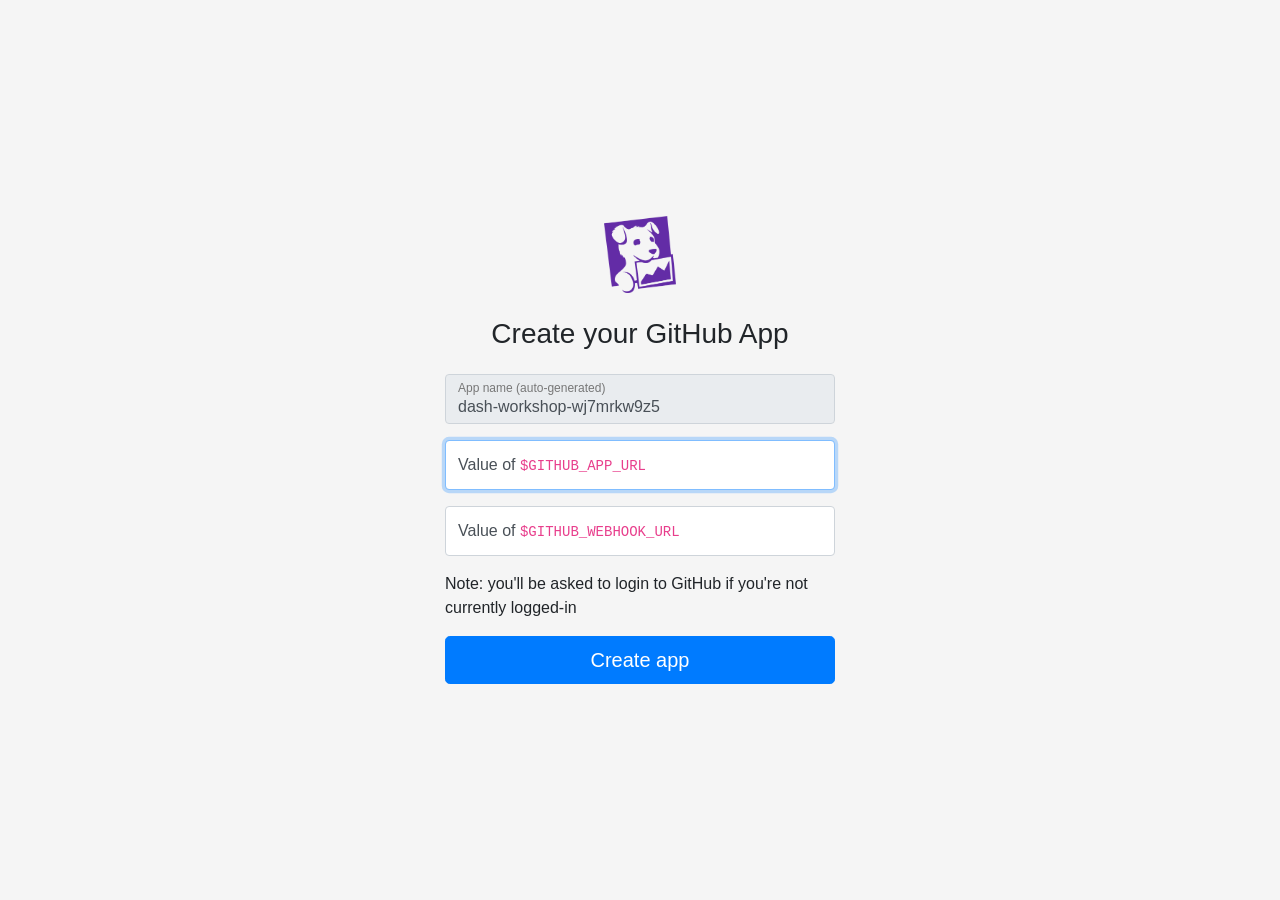
<file: index.html>
<!doctype html>
<html lang="en">
  <head>
    <meta charset="utf-8">
    <meta name="viewport" content="width=device-width, initial-scale=1, shrink-to-fit=no">
    <title>Create your GitHub app</title>
    <link href="bootstrap.min.css" rel="stylesheet">
    <link href="floating-labels.css" rel="stylesheet">
    <script src="./script.js"></script>
  </head>

  <body>
    <form class="form-signin" id="form" method="POST" action="https://github.com/settings/apps/new">
      <div class="text-center mb-4">
        <img class="mb-4" src="dd_icon_rgb.png" alt="" width="72">
        <h1 class="h3 mb-3 font-weight-normal">Create your GitHub App</h1>
      </div>
      <div class="alert alert-danger hidden" id="alert" role="alert">
        Incorrect URL values detected.
      </div>
      <div class="form-label-group">
        <input type="text" id="inputAppName" class="form-control" placeholder="App name (auto-generated)" disabled>
        <label for="inputAppName">App name (auto-generated)</label>
      </div>

      <div class="form-label-group">
        <input type="text" id="inputAppUrl" class="form-control" placeholder="Value of $GITHUB_APP_URL" autofocus>
        <label for="inputAppUrl">Value of <code>$GITHUB_APP_URL</code></label>
      </div>

      <div class="form-label-group">
        <input type="text" id="inputWebhookUrl" class="form-control" placeholder="Value of $GITHUB_WEBHOOK_URL">
        <label for="inputWebhookUrl">Value of <code>$GITHUB_WEBHOOK_URL</code></label>
      </div>

      <p>Note: you'll be asked to login to GitHub if you're not currently logged-in</p>
      <button id="inputSubmit" class="btn btn-lg btn-primary btn-block" type="button">Create app</button>
      <textarea name="manifest" rows=10 cols=100 id="manifest" class="hidden"></textarea>
    </form>
    </body>
</html>
</file>
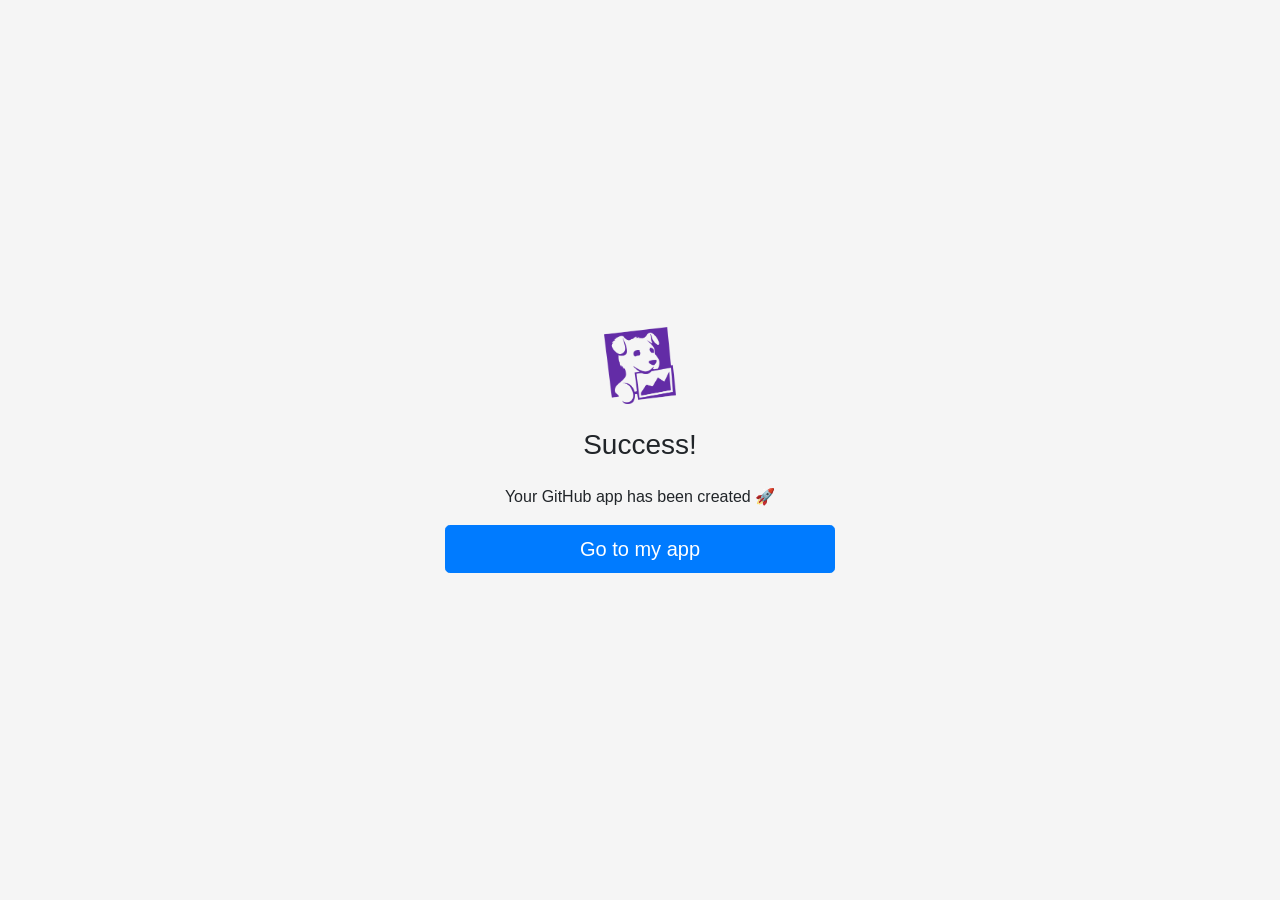
<file: success.html>
<!doctype html>
<html lang="en">
  <head>
    <meta charset="utf-8">
    <meta name="viewport" content="width=device-width, initial-scale=1, shrink-to-fit=no">
    <title>Create your GitHub app</title>
    <link href="bootstrap.min.css" rel="stylesheet">
    <link href="floating-labels.css" rel="stylesheet">
  </head>

  <body>
    <div class="form-signin">
      <div class="text-center mb-4">
        <img class="mb-4" src="dd_icon_rgb.png" alt="" width="72">
        <h1 class="h3 mb-3 font-weight-normal">Success!</h1>
      </div>
      <p class="text-center">Your GitHub app has been created 🚀</p>
      <a href="https://github.com/settings/apps" class="btn btn-lg btn-primary btn-block">Go to my app</a>
      </div>
    </body>
</html>
</file>
<file: floating-labels.css>
:root {
    --input-padding-x: .75rem;
    --input-padding-y: .75rem;
  }
  
  html,
  body {
    height: 100%;
  }
  
  body {
    display: -ms-flexbox;
    display: -webkit-box;
    display: flex;
    -ms-flex-align: center;
    -ms-flex-pack: center;
    -webkit-box-align: center;
    align-items: center;
    -webkit-box-pack: center;
    justify-content: center;
    padding-top: 40px;
    padding-bottom: 40px;
    background-color: #f5f5f5;
  }
  
  .form-signin {
    width: 100%;
    max-width: 420px;
    padding: 15px;
    margin: 0 auto;
  }
  
  .form-label-group {
    position: relative;
    margin-bottom: 1rem;
  }
  
  .form-label-group > input,
  .form-label-group > label {
    padding: var(--input-padding-y) var(--input-padding-x);
  }
  
  .form-label-group > label {
    position: absolute;
    top: 0;
    left: 0;
    display: block;
    width: 100%;
    margin-bottom: 0; /* Override default `<label>` margin */
    line-height: 1.5;
    color: #495057;
    border: 1px solid transparent;
    border-radius: .25rem;
    transition: all .1s ease-in-out;
  }
  
  .form-label-group input::-webkit-input-placeholder {
    color: transparent;
  }
  
  .form-label-group input:-ms-input-placeholder {
    color: transparent;
  }
  
  .form-label-group input::-ms-input-placeholder {
    color: transparent;
  }
  
  .form-label-group input::-moz-placeholder {
    color: transparent;
  }
  
  .form-label-group input::placeholder {
    color: transparent;
  }
  
  .form-label-group input:not(:placeholder-shown) {
    padding-top: calc(var(--input-padding-y) + var(--input-padding-y) * (2 / 3));
    padding-bottom: calc(var(--input-padding-y) / 3);
  }
  
  .form-label-group input:not(:placeholder-shown) ~ label {
    padding-top: calc(var(--input-padding-y) / 3);
    padding-bottom: calc(var(--input-padding-y) / 3);
    font-size: 12px;
    color: #777;
  }

  .hidden {
    display: none;
  }
</file>
